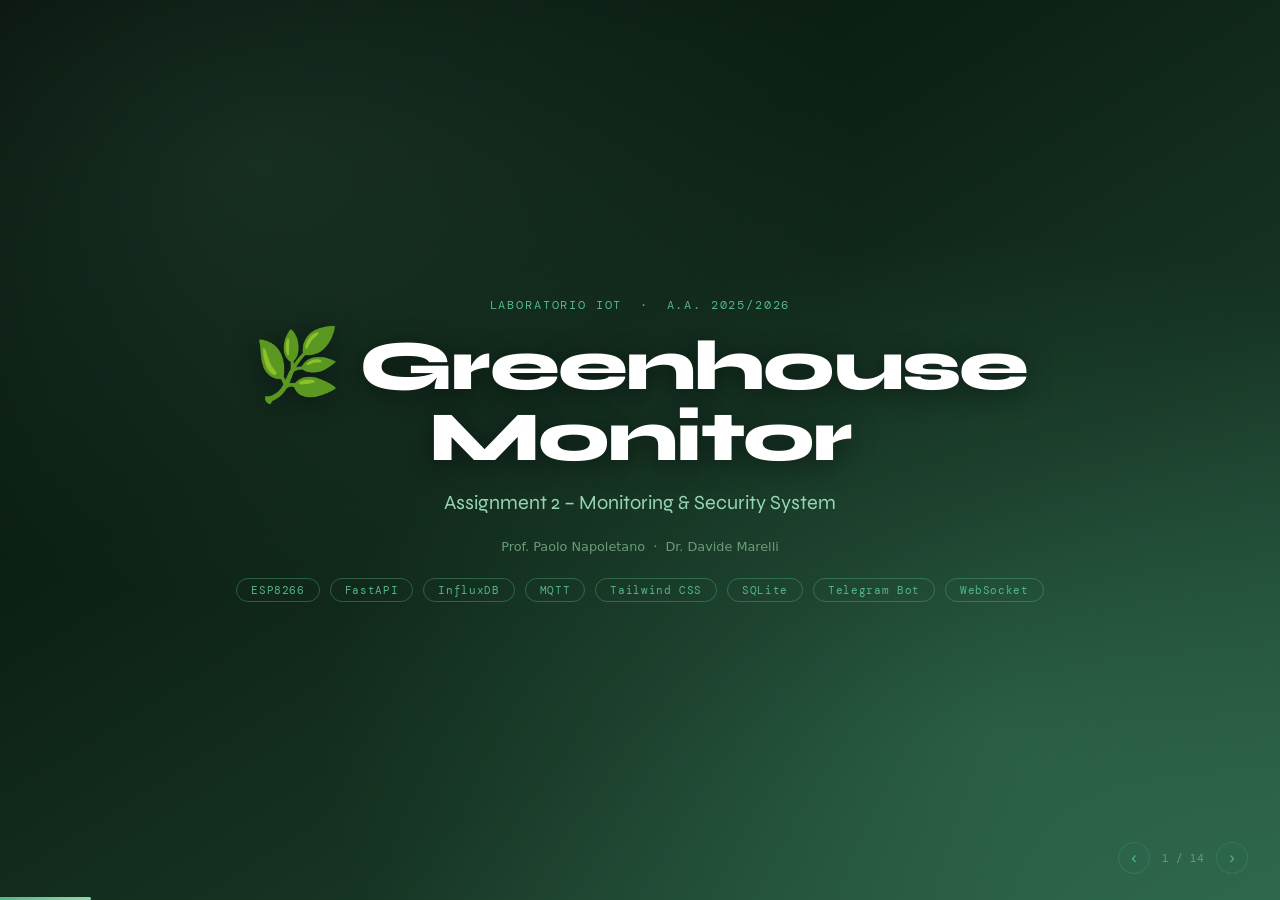
<file: slides.html>
<!doctype html>
<html lang="it">
  <head>
    <meta charset="UTF-8" />
    <title>🌿 Greenhouse Monitor – IoT Lab</title>
    <link rel="preconnect" href="https://fonts.googleapis.com" />
    <link
      href="https://fonts.googleapis.com/css2?family=Syne:wght@400;700;800&family=DM+Mono:wght@400;500&display=swap"
      rel="stylesheet"
    />
    <style>
      * {
        box-sizing: border-box;
        margin: 0;
        padding: 0;
      }

      :root {
        --bg: #0c1f15;
        --bg2: #152a1e;
        --green: #2d6a4f;
        --accent: #52b788;
        --light: #95d5b2;
        --pale: #d8f3dc;
        --text: #e4f5ea;
        --muted: #6b9b7a;
        --card: rgba(45, 106, 79, 0.15);
        --border: rgba(82, 183, 136, 0.22);
      }

      html,
      body {
        width: 100%;
        height: 100%;
        overflow: hidden;
        background: var(--bg);
      }

      /* ── SLIDES ── */
      #deck {
        position: relative;
        width: 100vw;
        height: 100vh;
      }

      .slide {
        position: absolute;
        inset: 0;
        display: flex;
        flex-direction: column;
        padding: 52px 72px 52px 72px;
        opacity: 0;
        pointer-events: none;
        transition: opacity 0.4s ease;
        font-family: system-ui, "Segoe UI", sans-serif;
        color: var(--text);
        background-color: var(--bg);
        background-image:
          linear-gradient(rgba(82, 183, 136, 0.035) 1px, transparent 1px),
          linear-gradient(
            90deg,
            rgba(82, 183, 136, 0.035) 1px,
            transparent 1px
          ),
          radial-gradient(
            ellipse at 93% 93%,
            rgba(82, 183, 136, 0.14) 0%,
            transparent 44%
          ),
          radial-gradient(
            ellipse at 7% 7%,
            rgba(45, 106, 79, 0.09) 0%,
            transparent 36%
          );
        background-size:
          44px 44px,
          44px 44px,
          100% 100%,
          100% 100%;
      }

      .slide.active {
        opacity: 1;
        pointer-events: all;
      }

      /* ── COVER ── */
      .slide-cover {
        background-image:
          radial-gradient(
            ellipse at 78% 82%,
            rgba(82, 183, 136, 0.22) 0%,
            transparent 48%
          ),
          radial-gradient(
            ellipse at 20% 18%,
            rgba(116, 198, 157, 0.13) 0%,
            transparent 42%
          ),
          linear-gradient(
            148deg,
            #060f09 0%,
            #0c2014 35%,
            #163323 65%,
            #2a5e45 100%
          );
        background-size:
          100% 100%,
          100% 100%,
          100% 100%;
        justify-content: center;
        align-items: center;
        text-align: center;
        gap: 18px;
        padding: 60px;
      }

      .cover-eye {
        font-family: "DM Mono", monospace;
        font-size: 0.72em;
        color: var(--accent);
        letter-spacing: 0.16em;
        text-transform: uppercase;
      }
      .cover-title {
        font-family: "Syne", sans-serif;
        font-size: 4.4em;
        font-weight: 800;
        color: #fff;
        line-height: 1;
        text-shadow: 0 4px 28px rgba(0, 0, 0, 0.45);
        letter-spacing: -0.025em;
      }
      .cover-sub {
        font-family: "Syne", sans-serif;
        font-size: 1.25em;
        font-weight: 400;
        color: var(--light);
      }
      .cover-meta {
        font-size: 0.8em;
        color: var(--muted);
        margin-top: 6px;
      }
      .cover-tags {
        display: flex;
        gap: 10px;
        justify-content: center;
        flex-wrap: wrap;
        margin-top: 6px;
      }
      .ctag {
        font-family: "DM Mono", monospace;
        font-size: 0.68em;
        border: 1px solid rgba(82, 183, 136, 0.38);
        color: var(--accent);
        padding: 4px 14px;
        border-radius: 20px;
        letter-spacing: 0.06em;
      }

      /* ── HEADER ── */
      .sh {
        display: flex;
        align-items: center;
        gap: 14px;
        margin-bottom: 24px;
      }
      .snum {
        font-family: "DM Mono", monospace;
        font-size: 0.68em;
        color: var(--accent);
        border: 1px solid var(--border);
        padding: 3px 10px;
        border-radius: 20px;
        white-space: nowrap;
      }
      .stitle {
        font-family: "Syne", sans-serif;
        font-size: 1.65em;
        font-weight: 700;
        color: #fff;
        border-left: 4px solid var(--accent);
        padding-left: 16px;
        line-height: 1.15;
      }

      /* ── BODY ── */
      .sb {
        flex: 1;
        display: flex;
        flex-direction: column;
        justify-content: center;
        gap: 14px;
      }

      /* ── GRID ── */
      .cols {
        display: grid;
        grid-template-columns: 1fr 1fr;
        gap: 18px;
      }
      .cols3 {
        display: grid;
        grid-template-columns: 1.15fr 0.85fr;
        gap: 18px;
      }

      /* ── CARD ── */
      .card {
        background: var(--card);
        border: 1px solid var(--border);
        border-radius: 12px;
        padding: 18px 20px;
      }
      .ctitle {
        font-family: "Syne", sans-serif;
        font-size: 0.88em;
        font-weight: 700;
        color: var(--accent);
        margin-bottom: 10px;
      }
      .card ul {
        font-size: 0.81em;
        color: var(--light);
        line-height: 1.95;
        list-style: none;
        padding: 0;
      }
      .card li::before {
        content: "▸ ";
        color: var(--accent);
      }

      /* ── TABLE ── */
      table {
        width: 100%;
        border-collapse: collapse;
        font-size: 0.8em;
      }
      thead th {
        background: rgba(45, 106, 79, 0.5);
        color: var(--pale);
        padding: 9px 14px;
        text-align: left;
        font-family: "Syne", sans-serif;
        font-weight: 700;
        font-size: 0.82em;
        letter-spacing: 0.06em;
        text-transform: uppercase;
      }
      tbody td {
        padding: 8px 14px;
        border-bottom: 1px solid rgba(82, 183, 136, 0.11);
        color: var(--light);
        vertical-align: middle;
      }
      tbody tr:hover td {
        background: rgba(82, 183, 136, 0.06);
      }

      /* ── CODE ── */
      code {
        font-family: "DM Mono", monospace;
        background: rgba(82, 183, 136, 0.13);
        color: var(--accent);
        padding: 1px 7px;
        border-radius: 4px;
        font-size: 0.88em;
      }
      pre {
        font-family: "DM Mono", monospace;
        background: rgba(0, 0, 0, 0.42);
        border: 1px solid var(--border);
        border-left: 3px solid var(--accent);
        border-radius: 8px;
        padding: 14px 18px;
        font-size: 0.71em;
        line-height: 1.65;
        color: var(--light);
        overflow: hidden;
      }
      pre .hi {
        color: var(--accent);
      }
      pre .dim {
        color: var(--muted);
      }

      /* ── MISC ── */
      .box {
        background: rgba(82, 183, 136, 0.08);
        border-left: 4px solid var(--accent);
        border-radius: 0 8px 8px 0;
        padding: 9px 16px;
        font-size: 0.82em;
        color: var(--light);
      }
      .tag {
        display: inline-block;
        font-family: "DM Mono", monospace;
        font-size: 0.68em;
        background: rgba(82, 183, 136, 0.13);
        border: 1px solid rgba(82, 183, 136, 0.28);
        color: var(--accent);
        padding: 3px 10px;
        border-radius: 20px;
        margin: 2px;
        letter-spacing: 0.04em;
      }
      .led {
        display: inline-block;
        width: 11px;
        height: 11px;
        border-radius: 50%;
        margin-right: 7px;
        vertical-align: middle;
      }
      .lg {
        background: #52b788;
        box-shadow: 0 0 7px #52b788;
      }
      .lp {
        background: #b06ee0;
        box-shadow: 0 0 7px #b06ee0;
      }
      .ly {
        background: #e8c14e;
        box-shadow: 0 0 7px #e8c14e;
      }
      .lr {
        background: #e05555;
        box-shadow: 0 0 7px #e05555;
      }
      .lw {
        background: #ffffff;
        box-shadow: 0 0 7px #ffffff;
      }
      .la {
        background: #00d9ff;
        box-shadow: 0 0 7px #00d9ff;
      }
      .lb {
        background: #0004ff;
        box-shadow: 0 0 7px #0004ff;
      }

      .check {
        list-style: none;
        padding: 0;
        font-size: 0.83em;
        line-height: 2;
        color: var(--light);
      }
      .check li::before {
        content: "✓ ";
        color: var(--accent);
        font-weight: 700;
        margin-right: 4px;
      }

      .arch {
        font-family: "DM Mono", monospace;
        font-size: 0.74em;
        color: var(--light);
        background: rgba(0, 0, 0, 0.32);
        border: 1px solid var(--border);
        border-radius: 10px;
        padding: 14px 22px;
        line-height: 1.85;
        text-align: center;
      }

      /* ── CLOSING ── */
      .slide-close {
        background-image:
          radial-gradient(
            ellipse at 72% 78%,
            rgba(82, 183, 136, 0.2) 0%,
            transparent 48%
          ),
          linear-gradient(148deg, #060f09 0%, #0c2014 45%, #163323 100%);
        background-size:
          100% 100%,
          100% 100%;
        justify-content: center;
        align-items: center;
        text-align: center;
        gap: 16px;
      }
      .ct {
        font-family: "Syne", sans-serif;
        font-size: 3.8em;
        font-weight: 800;
        color: #fff;
        letter-spacing: -0.02em;
      }
      .cs {
        font-family: "DM Mono", monospace;
        font-size: 0.78em;
        color: var(--muted);
        letter-spacing: 0.09em;
      }

      /* ── NAV ── */
      #nav {
        position: fixed;
        bottom: 26px;
        right: 32px;
        display: flex;
        align-items: center;
        gap: 12px;
        z-index: 100;
      }
      #ctr {
        font-family: "DM Mono", monospace;
        font-size: 0.7em;
        color: var(--muted);
        min-width: 42px;
        text-align: center;
      }
      .nb {
        background: rgba(45, 106, 79, 0.28);
        border: 1px solid var(--border);
        color: var(--accent);
        width: 32px;
        height: 32px;
        border-radius: 50%;
        cursor: pointer;
        font-size: 1.05em;
        display: flex;
        align-items: center;
        justify-content: center;
        transition: all 0.2s;
        line-height: 1;
      }
      .nb:hover {
        background: rgba(82, 183, 136, 0.25);
        border-color: var(--accent);
        color: #fff;
      }

      /* ── PROGRESS ── */
      #bar {
        position: fixed;
        bottom: 0;
        left: 0;
        height: 3px;
        background: linear-gradient(90deg, var(--accent), var(--light));
        transition: width 0.4s ease;
        z-index: 100;
        border-radius: 0 2px 2px 0;
      }
    </style>
  </head>
  <body>
    <div id="deck">
      <!-- ══ 1 · COVER ══ -->
      <section class="slide slide-cover">
        <div class="cover-eye">
          Laboratorio IoT &nbsp;·&nbsp; a.a. 2025/2026
        </div>
        <div class="cover-title">🌿 Greenhouse<br />Monitor</div>
        <div class="cover-sub">
          Assignment 2 – Monitoring &amp; Security System
        </div>
        <div class="cover-meta">
          Prof. Paolo Napoletano &nbsp;·&nbsp; Dr. Davide Marelli
        </div>
        <div class="cover-tags">
          <span class="ctag">ESP8266</span>
          <span class="ctag">FastAPI</span>
          <span class="ctag">InfluxDB</span>
          <span class="ctag">MQTT</span>
          <span class="ctag">Tailwind CSS</span>
          <span class="ctag">SQLite</span>
          <span class="ctag">Telegram Bot</span>
          <span class="ctag">WebSocket</span>
        </div>
      </section>

      <!-- ══ 2 · ARCHITETTURA ══ -->
      <section class="slide">
        <div class="sh">
          <span class="snum">01</span>
          <h1 class="stitle">Architettura del Sistema</h1>
        </div>
        <div class="sb">
          <div
            style="display: flex; justify-content: center; gap: 20px; margin-bottom: 20px"
          >
            <img
              src="./slidesImg/ProjectSketch_bb.png"
              alt="Schema Fritzing ESP8266"
              style="
                width: 38%;
                height: auto;
                border-radius: 8px;
                border: 1px solid #ddd;
                box-shadow: 0 4px 6px rgba(0, 0, 0, 0.1);
              "
            />
            <img
              src="./slidesImg/securityespsketch.png"
              alt="Schema SecurityESP"
              style="
                width: 38%;
                height: auto;
                border-radius: 8px;
                border: 1px solid #ddd;
                box-shadow: 0 4px 6px rgba(0, 0, 0, 0.1);
              "
            />
          </div>

          <div class="cols">
            <div class="card">
              <div class="ctitle">🔌 Edge Layer</div>
              <ul>
                <li><strong>GreenhouseESP</strong> – sensori ambientali</li>
                <li>
                  <strong>SecurityESP</strong> – sicurezza (porta + fiamma)
                </li>
                <li>Sensori: DHT11, fotoresistenza, fiamma, NTC, porta</li>
                <li>Attuatori: LED RGB, LCD 16×2, buzzer</li>
              </ul>
            </div>
            <div class="card">
              <div class="ctitle">☁️ Backend &amp; Storage</div>
              <ul>
                <li>FastAPI + SQLite (config piante/nodi)</li>
                <li>InfluxDB (time-series sensori + allarmi)</li>
                <li>Broker MQTT pubblico (EMQX)</li>
                <li>WebSocket (allarmi real-time al browser)</li>
                <li>Telegram Bot (controllo remoto)</li>
              </ul>
            </div>
          </div>
          <div class="arch">
            <span class="hi">GreenhouseESP</span> &nbsp;
            <span class="dim">──MQTT──▶</span> &nbsp;
            <span class="hi">broker.emqx.io</span> &nbsp;
            <span class="dim">◀──</span> &nbsp;
            <span class="hi">FastAPI</span>
            <br />
            <span class="hi">SecurityESP</span> &nbsp;
            <span class="dim">──MQTT──▶</span> &nbsp;
            <span class="hi">broker.emqx.io</span> &nbsp;
            <span class="dim">──▶ WebSocket ──▶</span> &nbsp;
            <span class="hi">Browser</span>
            <br />
            <span class="dim"
              >│
              &nbsp;&nbsp;&nbsp;&nbsp;&nbsp;&nbsp;&nbsp;&nbsp;&nbsp;&nbsp;&nbsp;&nbsp;&nbsp;&nbsp;&nbsp;&nbsp;&nbsp;&nbsp;&nbsp;&nbsp;&nbsp;&nbsp;&nbsp;&nbsp;&nbsp;&nbsp;&nbsp;&nbsp;&nbsp;&nbsp;&nbsp;&nbsp;&nbsp;&nbsp;&nbsp;&nbsp;&nbsp;&nbsp;&nbsp;&nbsp;&nbsp;&nbsp;&nbsp;&nbsp;&nbsp;&nbsp;&nbsp;&nbsp;&nbsp;&nbsp;&nbsp;&nbsp;&nbsp;&nbsp;&nbsp;&nbsp;&nbsp;&nbsp;&nbsp;&nbsp;&nbsp;│</span
            >
            <br />
            <span class="dim"
              >Sensori · LED · LCD
              &nbsp;&nbsp;&nbsp;&nbsp;&nbsp;&nbsp;&nbsp;&nbsp;&nbsp;&nbsp;&nbsp;&nbsp;&nbsp;&nbsp;&nbsp;&nbsp;&nbsp;&nbsp;&nbsp;&nbsp;&nbsp;&nbsp;&nbsp;&nbsp;&nbsp;&nbsp;&nbsp;
              InfluxDB · Dashboard · Telegram</span
            >
          </div>
        </div>
      </section>

      <!-- ══ 3 · HARDWARE ══ -->
      <section class="slide" style="overflow-y: auto; padding-right: 8px">
        <div class="sh">
          <span class="snum">02</span>
          <h1 class="stitle">Hardware – ESP8266</h1>
        </div>
        <div class="sb">
          <div class="cols">
            <div>
              <div
                style="
                  font-family: &quot;Syne&quot;, sans-serif;
                  font-size: 0.82em;
                  font-weight: 700;
                  color: var(--accent);
                  margin-bottom: 10px;
                "
              >
                🌿 GreenhouseESP
              </div>
              <table>
                <thead>
                  <tr>
                    <th>Componente</th>
                    <th>Pin</th>
                    <th>Funzione</th>
                  </tr>
                </thead>
                <tbody>
                  <tr>
                    <td><strong>DHT11</strong></td>
                    <td><code>D7</code></td>
                    <td>Temperatura &amp; Umidità</td>
                  </tr>
                  <tr>
                    <td><strong>KY-018</strong></td>
                    <td><code>A0</code></td>
                    <td>Luminosità (ADC 0–1023)</td>
                  </tr>
                  <tr>
                    <td><strong>LED RGB</strong></td>
                    <td><code>D0·D3·D4</code></td>
                    <td>Allarme visivo</td>
                  </tr>
                  <tr>
                    <td><strong>LCD 16×2 I²C</strong></td>
                    <td><code>D1·D2</code></td>
                    <td>Display stato sistema</td>
                  </tr>
                  <tr>
                    <td><strong>Bottone</strong></td>
                    <td><code>D5</code></td>
                    <td>Abilita/Disabilita allarme</td>
                  </tr>
                </tbody>
              </table>
            </div>
            <div>
              <div
                style="
                  font-family: &quot;Syne&quot;, sans-serif;
                  font-size: 0.82em;
                  font-weight: 700;
                  color: var(--accent);
                  margin-bottom: 10px;
                "
              >
                🔒 SecurityESP
              </div>
              <table>
                <thead>
                  <tr>
                    <th>Componente</th>
                    <th>Pin</th>
                    <th>Funzione</th>
                  </tr>
                </thead>
                <tbody>
                  <tr>
                    <td><strong>Sensor porta</strong></td>
                    <td><code>D1</code></td>
                    <td>Rilevamento apertura</td>
                  </tr>
                  <tr>
                    <td><strong>Sensore fiamma</strong></td>
                    <td><code>D2</code></td>
                    <td>Rilevamento fiamma</td>
                  </tr>
                  <tr>
                    <td><strong>NTC Thermistor</strong></td>
                    <td><code>A0</code></td>
                    <td>Temperatura (verifica fuoco)</td>
                  </tr>
                  <tr>
                    <td><strong>Buzzer</strong></td>
                    <td><code>D3</code></td>
                    <td>Allarme acustico</td>
                  </tr>
                </tbody>
              </table>
            </div>
          </div>
          <div style="margin-top: 16px">
            <div
              style="
                font-family: &quot;Syne&quot;, sans-serif;
                font-size: 0.72em;
                font-weight: 700;
                text-transform: uppercase;
                letter-spacing: 0.1em;
                color: var(--muted);
                margin-bottom: 8px;
              "
            >
              Librerie Arduino
            </div>
            <span class="tag">ESP8266WiFi</span>
            <span class="tag">MQTT</span>
            <span class="tag">ArduinoJson</span>
            <span class="tag">DHT</span>
            <span class="tag">LiquidCrystal_I2C</span>
            <span class="tag">InfluxDbClient</span>
            <span class="tag">WiFiManager</span>
            <span class="tag">Ticker</span>
          </div>
        </div>
      </section>

      <!-- ══ 4 · FIRMWARE GREENHOUSE ══ -->
      <section class="slide" style="overflow-y: auto; padding-right: 8px">
        <div class="sh">
          <span class="snum">03</span>
          <h1 class="stitle">Firmware – GreenhouseESP</h1>
        </div>
        <div class="sb">
          <div class="cols">
            <div>
              <pre>GreenhouseESP.ino
<span class="hi">├─</span> SensorManager
<span class="dim">│    → DHT11 + Photoresistor → struct PlantData</span>
<span class="hi">├─</span> MqttHandler
<span class="dim">│    → subscribe, JSON parse → Thresholds, Topics, McuSettings</span>
<span class="hi">├─</span> AlarmHandler
<span class="dim">│    → std::set&lt;AlarmType&gt; + LED RGB ciclico</span>
<span class="hi">├─</span> HandleExceptions
<span class="dim">│    → validazione centralizzata eccezioni</span>
<span class="hi">├─</span> LCDHandler
<span class="dim">│    → std::deque LCDMsg + LiquidCrystal_I2C</span>
<span class="hi">├─</span> InfluxHandler
<span class="dim">│    → sendDataToInflux + updateInterval</span>
<span class="hi">├─</span> TelegramNotifier
<span class="dim">│    → sendNotification + sendWeatherAlert</span>
<span class="hi">├─</span> WeatherService
<span class="dim">│    → Open-Meteo API → Telegram</span>
<span class="hi">└─</span> WiFiHandler (static)
<span class="dim">     → autoConnect + RSSI + MAC/ID</span></pre>
            </div>
            <div>
              <table>
                <thead>
                  <tr>
                    <th>Colore LED</th>
                    <th>Stato Sistema</th>
                  </tr>
                </thead>
                <tbody>
                  <tr>
                    <td><span class="led lg"></span>Verde</td>
                    <td>Tutto OK</td>
                  </tr>
                  <tr>
                    <td><span class="led lw"></span>Bianco</td>
                    <td>In attesa settings dalla WebApp</td>
                  </tr>
                  <tr>
                    <td><span class="led lp"></span>Viola</td>
                    <td>Alcuni valori fuori soglia</td>
                  </tr>
                  <tr>
                    <td><span class="led ly"></span>Giallo</td>
                    <td>Tutti i valori fuori soglia</td>
                  </tr>
                  <tr>
                    <td><span class="led lr"></span>Rosso</td>
                    <td>Errore lettura sensore</td>
                  </tr>
                  <tr>
                    <td><span class="led la"></span>Azzurro</td>
                    <td>Errore pianta selezionata</td>
                  </tr>
                  <tr>
                    <td><span class="led lb"></span>Blu</td>
                    <td>Errore WiFi / InfluxDB</td>
                  </tr>
                </tbody>
              </table>
            </div>
          </div>

          <div class="cols">
            <div class="card">
              <div class="ctitle">Gestione dati e connessioni</div>
              <ul>
                <li>
                  <code>InfluxHandler</code> –
                  <code>sendDataToInflux()</code> con RSSI e soglie;
                  <code>isReadyToWrite()</code> con intervallo configurable via
                  <code>updateInterval()</code>; ticker per write periodiche
                </li>
                <li>
                  <code>WiFiHandler</code> (static) – <code>begin()</code> con
                  WiFiManager per auto-connect; <code>getRSSI()</code>,
                  <code>getMacAddress()</code> per ID univoco;
                  <code>resetCredentials()</code> per reset WiFi
                </li>
              </ul>
            </div>
            <div class="card">
              <div class="ctitle">Sensori &amp; Comunicazione</div>
              <ul>
                <li>
                  <code>SensorManager</code> –
                  <code>getAllData()</code> restituisce
                  <code>struct PlantData</code> (temperatura, umidità, luce,
                  validità); legge DHT11 + fotoresistenza KY-018
                </li>
                <li>
                  <code>MqttHandler</code> – <code>begin()</code>,
                  <code>handle()</code>, <code>reconnect()</code>; espone
                  <code>getThresholds()</code>, <code>getSettings()</code>,
                  <code>isRunning()</code>, <code>isStandBy()</code>; gestisce
                  azioni differite con <code>handleDeferredActions()</code>
                </li>
              </ul>
            </div>
          </div>

          <div class="cols">
            <div class="card">
              <div class="ctitle">Gestione Notifiche e eccezioni</div>
              <ul>
                <li>
                  <code>AlarmHandler</code> –
                  <code>std::set&lt;AlarmType&gt;</code> gestisce allarmi
                  multipli senza duplicati; <code>nextAlarm()</code> cicla tra i
                  colori LED attivi; supporta ack per-allarme
                </li>
                <li>
                  <code>HandleExceptions</code> – validazione centralizzata:
                  <code>handleMqttExceptions()</code> verifica nome pianta,
                  <code>handleThresholds()</code> confronta letture con soglie,
                  <code>handleInfluxException()</code> controlla connessione,
                  <code>handleDataException()</code> valida dati sensore,
                  <code>handleConnectionException()</code> verifica RSSI WiFi;
                  <code>handleSuccess()</code> resetta tutti gli allarmi
                </li>
              </ul>
            </div>
            <div class="card">
              <div class="ctitle">Servizi Aggiuntivi</div>
              <ul>
                <li>
                  <code>WeatherService</code> – geolocalizza città via
                  Open-Meteo geocoding API, recupera previsioni meteo, invia
                  codice previsione su Telegram; ottimizzato per RAM ESP8266
                </li>
                <li>
                  <code>TelegramNotifier</code> –
                  <code>sendNotification()</code> per allarmi generic,
                  <code>sendWeatherAlert()</code> per previsioni meteo con
                  codice e città
                </li>
                <li>
                  <code>LCDHandler</code> – coda <code>std::deque</code> con
                  messaggi tipo DATA, ERROR, INFO;
                  <code>popAndDisplay()</code> mostra il prossimo messaggio;
                  <code>addMessagePlantData()</code> formatta letture sensore
                </li>
              </ul>
            </div>
          </div>
        </div>
      </section>

      <!-- ══ 5 · SECURITY ESP ══ -->
      <section class="slide">
        <div class="sh">
          <span class="snum">04</span>
          <h1 class="stitle">SecurityESP – Sicurezza Fisica</h1>
        </div>
        <div class="sb">
          <div class="cols">
            <div>
              <div class="card" style="margin-bottom: 12px">
                <div class="ctitle">🚪 Rilevamento Porta</div>
                <ul>
                  <li>Sensore digitale su <code>D1</code></li>
                  <li>Pubblica evento apertura/chiusura via MQTT</li>
                  <li>
                    Registra evento su InfluxDB (misurazione
                    <code>DoorAlarm</code>)
                  </li>
                  <li>Conta aperture giornaliere</li>
                </ul>
              </div>
              <div class="card">
                <div class="ctitle">🔥 Rilevamento Fiamma</div>
                <ul>
                  <li>
                    Doppio check: sensore fiamma (<code>D2</code>) + NTC
                    (<code>A0</code>)
                  </li>
                  <li>
                    Allarme solo se fiamma rilevata <strong>ET</strong> T &gt;
                    30°C
                  </li>
                  <li>Buzzer su <code>D3</code> come allarme acustico</li>
                  <li>Notifica Telegram immediata</li>
                  <li>Misurazione InfluxDB: <code>FlameAlarm</code></li>
                </ul>
              </div>
            </div>
            <div>
              <pre>SecurityESP.ino
<span class="hi">├─</span> WiFiHandler
<span class="dim">│    → autoConnect + NTP clock sync</span>
<span class="hi">├─</span> MqttHandler
<span class="dim">│    → publish door/flame events</span>
<span class="hi">├─</span> InfluxHandler
<span class="dim">│    → DoorAlarm + FlameAlarm measurements</span>
<span class="hi">└─</span> TelegramNotifier
<span class="dim">     → alert fiamma su Telegram</span></pre>
              <div class="box" style="margin-top: 14px">
                Il SecurityESP pubblica sul topic
                <code>lab_iot/mafogani/connection</code> con tipo
                <code>SECURITY_SENSOR</code>. Il server risponde con la lista
                topic appropriata.
              </div>
              <div class="box" style="margin-top: 10px">
                Il <code>loop()</code> mantiene attiva la connessione MQTT e
                ogni <strong>500 ms</strong> legge i sensori con
                <code>checkCollisioneState()</code> e
                <code>checkIncendioState()</code>. Gli eventi vengono inviati
                solo al <strong>cambio di stato</strong>: porta aperta/chiusa
                oppure fiamma attiva + temperatura &gt; 30°C. A ogni cambio →
                payload MQTT, scrittura InfluxDB e (per la fiamma) attivazione
                buzzer + notifica Telegram.
              </div>
            </div>
          </div>
        </div>
      </section>

      <!-- ══ 5a · LIGHT SLEEP – MECCANISMO ══ -->
      <section class="slide" style="overflow-y: auto; padding-right: 8px">
        <div class="sh">
          <span class="snum">05</span>
          <h1 class="stitle">Light Sleep Mode – Meccanismo</h1>
        </div>
        <div class="sb">
          <div class="cols">
            <div>
              <div class="card" style="margin-bottom: 12px">
                <div class="ctitle">🔋 Perché Light Sleep?</div>
                <ul>
                  <li>
                    L'ESP8266 invia dati ogni
                    <strong>N secondi</strong> (configurabile via WebApp)
                  </li>
                  <li>
                    Tra un invio e l'altro la CPU non ha nulla da fare → spreca
                    energia
                  </li>
                  <li>
                    Light Sleep sospende la CPU e la radio WiFi: da
                    <strong>144 mA</strong> a <strong>8 mA</strong>
                  </li>
                  <li>
                    Risveglio rapido (~ms) senza bisogno di reinizializzare
                    Wi-Fi da zero
                  </li>
                </ul>
              </div>
              <div class="card">
                <div class="ctitle">
                  ⚙️ Meccanismo – <code>LIGHT_SLEEP_T</code>
                </div>
                <ul>
                  <li>
                    API: <code>wifi_fpm_set_sleep_type(LIGHT_SLEEP_T)</code> +
                    <code>wifi_fpm_do_sleep()</code>
                  </li>
                  <li>
                    Timer hardware: sleep in chunk da
                    <code>maxTimerValue</code> (264s) per gestire intervalli
                    lunghi
                  </li>
                  <li>Callback <code>wakeupCallback</code> al risveglio</li>
                  <li>
                    Prima di dormire: invio stato <code>SLEEPING</code> su MQTT
                    + disconnessione
                  </li>
                </ul>
              </div>
            </div>
            <div>
              <div class="card" style="margin-bottom: 12px">
                <div class="ctitle">🔄 Ciclo Completo</div>
                <pre>1. <span class="hi">Risveglio</span>
   → WiFi reconnect + MQTT reconnect
   → finestra 15s per gestire messaggi MQTT

2. <span class="hi">Lettura sensori</span>
   → DHT11 + fotoresistenza
   → controllo soglie + allarmi

3. <span class="hi">Invio InfluxDB</span>
   → solo 1 volta per ciclo

4. <span class="hi">Svuota coda LCD</span>
   → mostra tutti i messaggi pendenti

5. <span class="hi">Display "Sleep Mode"</span>
   → ID ESP fisso sullo schermo

6. <span class="hi">Entra in Light Sleep</span>
   → CPU + radio WiFi spente
   → RAM e stato preservati</pre>
              </div>
            </div>
          </div>
        </div>
      </section>

      <!-- ══ 5b · LIGHT SLEEP – CONSUMI ══ -->
      <section class="slide">
        <div class="sh">
          <span class="snum">05b</span>
          <h1 class="stitle">Light Sleep Mode – Consumi &amp; Confronto</h1>
        </div>
        <div class="sb">
          <div class="cols">
            <div class="card">
              <div class="ctitle">⚡ Consumo Energetico</div>
              <ul>
                <li>
                  <span class="led lg"></span>
                  <strong>Attivo</strong> (WiFi + sensori + MQTT): ~<strong
                    >144 mA</strong
                  >
                </li>
                <li>
                  <span class="led lb"></span>
                  <strong>Light Sleep</strong> (CPU + radio OFF): ~<strong
                    >8 mA</strong
                  >
                </li>
                <li>
                  Riduzione del <strong>94%</strong> del consumo istantaneo
                </li>
                <li>
                  Il risparmio cresce con il timer: più è lungo il sleep, meno
                  tempo si spende a 144 mA
                </li>
              </ul>
            </div>
            <div class="card">
              <div class="ctitle">💡 Light Sleep vs Deep Sleep</div>
              <ul>
                <li>
                  Deep Sleep: spegne tutto, al risveglio riparte da
                  <code>setup()</code>
                </li>
                <li>
                  Light Sleep: mantiene RAM, risveglio in ~ms, nessun reinizio
                </li>
              </ul>
            </div>
          </div>
          <div class="cols">
            <div class="card">
              <div class="ctitle">🖥️ Comportamento LCD durante Sleep</div>
              <ul>
                <li>
                  Dopo l'invio a InfluxDB, se non ci sono errori, il sistema
                  svuota la coda LCD mostrando tutti i messaggi in attesa
                </li>
                <li>
                  Il tempo di sleep tiene conto del tempo di svuotamento della
                  coda del LCD
                </li>
                <li>
                  Durante lo sleep: messaggio statico
                  <code>"Sleep Mode {ID}"</code> sulla seconda riga
                </li>
                <li>
                  Risveglio: LCD torna attivo con messaggio
                  <code>"Waking up"</code>
                </li>
              </ul>
            </div>
            <div class="card">
              <div class="ctitle">🔋 Esempio: Batteria + Timer 4 min</div>
              <ul>
                <li>Batteria <strong>1000 mAh</strong> (es. LiPo 3.7V)</li>
                <li>Ciclo: ~10s attivo (144 mA) + 240s sleep (8 mA)</li>
                <li>Consumo medio ciclico: ~<strong>13.6 mA</strong></li>
                <li>Autonomia stimata: <strong>~73 ore</strong> (~3 giorni)</li>
                <li>Senza sleep (sempre attivo): ~<strong>7 ore</strong></li>
                <li><strong>Fattore 10×</strong> di autonomia in più</li>
              </ul>
            </div>
          </div>
        </div>
      </section>

      <!-- ══ 7 · MQTT ══ -->
      <section class="slide" style="overflow-y: auto; padding-right: 8px">
        <div class="sh">
          <span class="snum">06</span>
          <h1 class="stitle">Comunicazione MQTT</h1>
        </div>
        <div class="sb">
          <div class="cols">
            <div>
              <div class="box" style="margin-bottom: 10px">
                <strong>Node Discovery</strong> – l'ESP si presenta con tipo
                (<code>PLANT_SENSOR</code> / <code>SECURITY_SENSOR</code>), il
                server risponde con i topic dinamici appropriati.
              </div>
              <div class="box" style="margin-bottom: 10px">
                Topic connessione (LWT + retain):
              </div>
              <pre style="margin-bottom: 10px">
<span class="hi">lab_iot/mafogani/connection/{ESP_ID}</span>
<span class="dim">  → {id, status: CONNECTING|ONLINE|OFFLINE, type}</span></pre>
              <div class="box" style="margin-bottom: 10px">
                Topic statico (subscribe all'avvio):
              </div>
              <pre style="margin-bottom: 10px">
<span class="hi">lab_iot/mafogani/topics</span>
<span class="dim">  → imposta dinamicamente i topic da sottoscrivere</span></pre>
              <div class="box" style="margin-bottom: 10px">
                Topic dinamici (subscribe dopo ricezione topics):
              </div>
              <pre>
<span class="hi">lab_iot/mafogani/threshold</span>
<span class="dim">  → soglie pianta (JSON)</span>
<span class="hi">lab_iot/mafogani/start-stop</span>
<span class="dim">  → comandi START / STOP</span>
<span class="hi">lab_iot/mafogani/set-mcu</span>
<span class="dim">  → settings ESP (nome, backup, timer, location)</span>
<span class="hi">lab_iot/mafogani/backup</span>
<span class="dim">  → standby / wake-up per failover</span>
<span class="hi">lab_iot/mafogani/security</span>
<span class="dim">  → eventi sicurezza (door/flame) → WebSocket</span></pre>
            </div>
            <div>
              <div class="box" style="margin-bottom: 10px">
                Payload threshold (esempio):
              </div>
              <pre style="margin-bottom: 10px">{
  <span class="hi">"id"</span>: "ESP_ID",
  <span class="hi">"name"</span>: "monstera_albo",
  <span class="hi">"thresholds"</span>: {
    "temp":  { "min": 18, "max": 27 },
    "hum":   { "min": 60, "max": 75 },
    "light": { "min": 300,"max": 500}
  }
}</pre>
              <div class="box" style="margin-bottom: 10px">
                Payload MCU settings (esempio):
              </div>
              <pre style="margin-bottom: 10px">{
  <span class="hi">"id"</span>: "ESP_ID",
  <span class="hi">"name"</span>: "Nodo Serra",
  <span class="hi">"backup"</span>: false,
  <span class="hi">"timer"</span>: 10,
  <span class="hi">"location"</span>: "Serra Est"
}</pre>
              <div class="card" style="margin-top: 10px">
                <div class="ctitle">Backup Failover</div>
                <ul>
                  <li>Nodi accoppiati (main + backup stesso nome)</li>
                  <li>Main OFFLINE → backup si risveglia da standby</li>
                  <li>Main torna ONLINE → backup torna in standby</li>
                </ul>
              </div>
              <div class="box" style="margin-top: 10px">
                <code>QOS</code> = 1 &nbsp;·&nbsp; LWT su connection topic
                &nbsp;·&nbsp; retain su stati
              </div>
            </div>
          </div>
        </div>
      </section>

      <!-- ══ 8 · BACKEND ══ -->
      <section class="slide" style="overflow-y: auto; padding-right: 8px">
        <div class="sh">
          <span class="snum">07</span>
          <h1 class="stitle">Backend – FastAPI + InfluxDB + SQLite</h1>
        </div>
        <div class="sb">
          <div class="cols">
            <div>
              <table>
                <thead>
                  <tr>
                    <th>Endpoints Piante</th>
                    <th>Funzione</th>
                  </tr>
                </thead>
                <tbody>
                  <tr>
                    <td><code>GET /count</code></td>
                    <td>Numero piante nel DB</td>
                  </tr>
                  <tr>
                    <td><code>GET /soglie/{name}</code></td>
                    <td>Soglie pianta per nome</td>
                  </tr>
                  <tr>
                    <td><code>GET /soglie/position/{pos}</code></td>
                    <td>Soglie pianta per posizione</td>
                  </tr>
                  <tr>
                    <td><code>GET /data/{name}/{range}</code></td>
                    <td>Serie storica InfluxDB</td>
                  </tr>
                  <tr>
                    <td><code>GET /latestdata/{name}</code></td>
                    <td>Ultimo campione</td>
                  </tr>
                  <tr>
                    <td><code>POST /save</code></td>
                    <td>Crea/aggiorna pianta (+ immagine)</td>
                  </tr>
                </tbody>
              </table>
              <table style="margin-top: 12px">
                <thead>
                  <tr>
                    <th>Endpoints Nodes</th>
                    <th>Funzione</th>
                  </tr>
                </thead>
                <tbody>
                  <tr>
                    <td><code>GET /currentnode</code></td>
                    <td>ESP selezionato</td>
                  </tr>
                  <tr>
                    <td><code>GET /nextnode</code></td>
                    <td>Prossimo ESP</td>
                  </tr>
                  <tr>
                    <td><code>POST /startstop</code></td>
                    <td>START / STOP via MQTT</td>
                  </tr>
                  <tr>
                    <td><code>POST /set-mcu</code></td>
                    <td>Configurazione ESP</td>
                  </tr>
                  <tr>
                    <td><code>GET /syncplant/{name}</code></td>
                    <td>Sync soglie via MQTT</td>
                  </tr>
                  <tr>
                    <td><code>GET /nodeinfo/{id}</code></td>
                    <td>Settings salvati nel DB</td>
                  </tr>
                </tbody>
              </table>
            </div>
            <div>
              <table>
                <thead>
                  <tr>
                    <th>Endpoints Sicurezza</th>
                    <th>Funzione</th>
                  </tr>
                </thead>
                <tbody>
                  <tr>
                    <td><code>GET /events/{id}/{limit}</code></td>
                    <td>Log combinato door+flame</td>
                  </tr>
                  <tr>
                    <td><code>GET /stats/door-opens/{id}</code></td>
                    <td>Aperture porta oggi</td>
                  </tr>
                  <tr>
                    <td><code>GET /status/door/{id}</code></td>
                    <td>Stato porta attuale</td>
                  </tr>
                  <tr>
                    <td><code>GET /status/flame/{id}</code></td>
                    <td>Stato fiamma + temperatura</td>
                  </tr>
                </tbody>
              </table>
              <div class="card" style="margin-top: 12px">
                <div class="ctitle">WebSocket – Allarmi Real-Time</div>
                <ul>
                  <li>
                    <code>/ws/sicurezza</code> – push notifiche allarme al
                    browser
                  </li>
                  <li>
                    MqttHandler riceve payload security → WebSocket → frontend
                  </li>
                </ul>
              </div>
              <div class="card" style="margin-top: 12px">
                <div class="ctitle">Database SQLite</div>
                <ul>
                  <li>
                    <strong>plants</strong> – id, nome, immagine, soglie
                    temp/hum/light
                  </li>
                  <li>
                    <strong>node_settings</strong> – id, nome, backup, timer,
                    running, plant_id, location
                  </li>
                </ul>
              </div>
            </div>
          </div>
        </div>
      </section>

      <!-- ══ 9 · PIANTE ══ -->
      <section class="slide">
        <div class="sh">
          <span class="snum">08</span>
          <h1 class="stitle">Piante &amp; Soglie Configurate</h1>
        </div>
        <div class="sb">
          <table>
            <thead>
              <tr>
                <th>Pianta</th>
                <th>Temperatura (°C)</th>
                <th>Umidità (%)</th>
                <th>Luce (LDR)</th>
              </tr>
            </thead>
            <tbody>
              <tr>
                <td><strong>Monstera Deliciosa</strong></td>
                <td>18 – 27</td>
                <td>60 – 75</td>
                <td>300 – 500</td>
              </tr>
              <tr>
                <td><strong>Nepenthes Rajah</strong></td>
                <td>13 – 25</td>
                <td>80 – 95</td>
                <td>200 – 400</td>
              </tr>
              <tr>
                <td><strong>Dendrophylax lindenii</strong></td>
                <td>22 – 32</td>
                <td>70 – 90</td>
                <td>600 – 850</td>
              </tr>
            </tbody>
          </table>
          <div class="box" style="margin-top: 16px; font-size: 0.84em">
            Selezione pianta → <strong>Sync MQTT</strong> → payload JSON sul
            broker → ESP aggiorna soglie <strong>in tempo reale</strong> senza
            riavvio
          </div>
          <div class="box" style="margin-top: 10px; font-size: 0.84em">
            Aggiunta nuove piante tramite form sulla dashboard (con upload
            immagine opzionale)
          </div>
        </div>
      </section>

      <!-- ══ 10 · DASHBOARD ══ -->
      <section class="slide" style="overflow-y: auto; padding-right: 8px">
        <div class="sh">
          <span class="snum">09</span>
          <h1 class="stitle">Dashboard</h1>
        </div>
        <div class="sb">
          <div
            style="display: flex; justify-content: center; gap: 20px; margin-bottom: 20px"
          >
            <img
              src="./slidesImg/plantdash.png"
              alt="Dashboard Piante"
              style="
                width: 38%;
                height: auto;
                border-radius: 8px;
                border: 1px solid #ddd;
                box-shadow: 0 4px 6px rgba(0, 0, 0, 0.1);
              "
            />
            <img
              src="./slidesImg/securitydash.png"
              alt="Dashboard Sicurezza"
              style="
                width: 38%;
                height: auto;
                border-radius: 8px;
                border: 1px solid #ddd;
                box-shadow: 0 4px 6px rgba(0, 0, 0, 0.1);
              "
            />
          </div>

          <div class="box" style="margin-bottom: 14px">
            HTML + Tailwind CSS + JS vanilla &nbsp;·&nbsp; servita da FastAPI
            &nbsp;·&nbsp; due viste: <strong>Piante</strong> e
            <strong>Sicurezza</strong>
          </div>
          <div class="cols">
            <div class="card">
              <div class="ctitle">🌿 Dashboard Piante</div>
              <ul>
                <li>Navigazione tra piante e ESP configurati</li>
                <li>Form settings nodo (nome, backup, timer, location)</li>
                <li>Form aggiunta nuove piante</li>
                <li>Stato ESP ONLINE/OFFLINE (aggiornamento 5s)</li>
                <li>Ultimo valore temp/umidità/kLux (aggiornamento 60s)</li>
                <li>
                  Grafici storici: Temperatura · Umidità · Luce (24h/7d/30d)
                </li>
                <li>Controllo remoto: Sync MQTT · Set MCU · START/STOP</li>
              </ul>
            </div>
            <div class="card">
              <div class="ctitle">🔒 Dashboard Sicurezza</div>
              <ul>
                <li>Stato rilevamento fiamma con effetto glow</li>
                <li>Temperatura analogica NTC in tempo reale</li>
                <li>Contatore aperture porta con conteggio giornaliero</li>
                <li>Profilo hardware del dispositivo</li>
                <li>Log eventi live (door + flame) via WebSocket</li>
                <li>Notifiche push real-time nel browser</li>
              </ul>
            </div>
          </div>
        </div>
      </section>

      <!-- ══ 09 · TELEGRAM BOT & API ══ -->
      <section class="slide" style="overflow-y: auto; padding-right: 8px">
        <div class="sh">
          <span class="snum">10</span>
          <h1 class="stitle">Telegram Bot &amp; API Integrate</h1>
        </div>
        <div class="sb">
          <div class="cols">
            <div>
              <div class="card" style="margin-bottom: 12px">
                <div class="ctitle">🤖 Bot WebApp – Comandi</div>
                <ul>
                  <li><code>/start</code> – Lista nodi → avvia ESP</li>
                  <li><code>/stop</code> – Lista nodi → ferma ESP</li>
                  <li>
                    <code>/syncplant</code> – Nodo → pianta → sync soglie MQTT
                  </li>
                  <li>
                    <code>/plantdata</code> – Pianta → sensore → intervallo →
                    grafico matplotlib PNG
                  </li>
                  <li>
                    <code>/plantlast</code> – Pianta → report ultimo lettura
                  </li>
                </ul>
              </div>
              <div class="box">
                Bot WebApp: <code>python-telegram-bot</code> con inline
                keyboard, avviato nel lifespan di FastAPI, accede a SQLite +
                InfluxDB. Bot Firmware:
                <code>TelegramNotifier</code> sull'ESP8266 con
                <code>sendMessage</code> Markdown. Condividono lo stesso token.
              </div>
            </div>
            <div>
              <div class="card" style="margin-bottom: 12px">
                <div class="ctitle">🌤️ Open-Meteo API (gratuita, no key)</div>
                <ul>
                  <li>
                    <strong>Geocoding</strong> –
                    <code>/v1/search?name={city}&amp;count=1</code> → lat/lon
                    città
                  </li>
                  <li>
                    <strong>Forecast</strong> –
                    <code
                      >/v1/forecast?lat={lat}&amp;lon={lon}&amp;daily=weather_code&amp;forecast_days=1</code
                    >
                    → WMO weather code
                  </li>
                </ul>
              </div>
              <div class="box">
                <code>WeatherService</code> sull'ESP8266: geolocalizza città →
                recupera previsione → invia alert meteo via Telegram. JSON scope
                limitato per RAM.
              </div>
            </div>
          </div>

          <div class="card" style="margin-top: 12px">
            <div class="ctitle">Codici Meteo WMO – Mapping</div>
            <div
              style="
                display: grid;
                grid-template-columns: 1fr 1fr 1fr;
                gap: 6px;
                font-size: 0.78em;
                color: var(--light);
              "
            >
              <div><code>0</code> – Cielo sereno</div>
              <div><code>51–55</code> – Pioggerellina</div>
              <div><code>61–65</code> – Pioggia</div>
              <div><code>66–67</code> – Pioggia gelata</div>
              <div><code>71–75</code> – Neve</div>
              <div><code>80–82</code> – Acquazzone</div>
              <div><code>85–86</code> – Rovescio neve</div>
              <div><code>95–99</code> – Temporale + grandine</div>
            </div>
          </div>
        </div>
      </section>

      <!-- ══ 10 · CONCLUSIONI ══ -->
      <section class="slide" style="overflow-y: auto; padding-right: 8px">
        <div class="sh">
          <span class="snum">11</span>
          <h1 class="stitle">Conclusioni</h1>
        </div>
        <div class="sb">
          <div
            class="box"
            style="
              margin-bottom: 16px;
              font-size: 0.9em;
              text-align: center;
              border-left: none;
              border: 1px solid var(--border);
              border-radius: 8px;
              padding: 14px 20px;
            "
          >
            Il progetto <strong>Greenhouse Monitor</strong> dimostra come un
            sistema IoT completo possa essere realizzato con hardware a basso
            costo, coprendo dall'edge al cloud con un'unica stack coerente.
          </div>

          <div class="cols">
            <div>
              <div class="card" style="margin-bottom: 12px">
                <div class="ctitle">Realizzazione</div>
                <ul>
                  <li>
                    Monitoraggio continuo (temp, umidità, luce) con 3 piante e
                    soglie indipendenti
                  </li>
                  <li>
                    Sicurezza fisica: porta + fiamma con doppio check NTC,
                    buzzer e notifica Telegram
                  </li>
                  <li>
                    Due ESP8266 indipendenti con backup failover automatico
                  </li>
                  <li>Light Sleep Mode con risparmio energetico del 94%</li>
                  <li>
                    Dashboard web + Bot Telegram per controllo remoto completo
                  </li>
                </ul>
              </div>
              <div class="card">
                <div class="ctitle">Sfide Affrontate</div>
                <ul>
                  <li>
                    Ottimizzazione RAM ESP8266 e gestione connessioni
                    concorrenti
                  </li>
                  <li>
                    Consistenza dati in tempo reale tra MQTT, InfluxDB,
                    WebSocket e Telegram
                  </li>
                  <li>
                    Implementazione Light Sleep con riconnessione e gestione
                    coda LCD
                  </li>
                </ul>
              </div>
            </div>
            <div>
              <div class="card" style="margin-bottom: 12px">
                <div class="ctitle">Stack</div>
                <ul>
                  <li>
                    <strong>HW</strong> – ESP8266 × 2, DHT11, KY-018, LED RGB,
                    LCD I²C, NTC, fiamma, buzzer
                  </li>
                  <li>
                    <strong>FW</strong> – Arduino C++, 9 moduli OOP, Light Sleep
                  </li>
                  <li>
                    <strong>BE</strong> – FastAPI, SQLite, InfluxDB, MQTT
                    (EMQX), WebSocket
                  </li>
                  <li>
                    <strong>FE</strong> – HTML + Tailwind CSS + JS vanilla
                  </li>
                  <li>
                    <strong>Bot</strong> – python-telegram-bot, Open-Meteo API,
                    matplotlib
                  </li>
                </ul>
              </div>
              <div class="card">
                <div class="ctitle">Possibili Evoluzioni</div>
                <ul>
                  <li>
                    Sensore CO₂ / Qualità Aria – monitoraggio ventilazione con
                    MQ-135
                  </li>
                  <li>
                    Notifiche smart – suggerimenti contestuali basati su trend
                    storici
                  </li>
                  <li>
                    Energia solare – pannello solare + gestione carica per
                    autonomia outdoor
                  </li>
                </ul>
              </div>
            </div>
          </div>
        </div>
      </section>

      <!-- ══ 11 · GRAZIE ══ -->
      <section class="slide slide-close">
        <div class="ct">Grazie 🌿</div>
        <div
          style="
            font-family: &quot;Syne&quot;, sans-serif;
            font-size: 1.1em;
            color: var(--light);
            margin-top: 4px;
          "
        >
          Domande?
        </div>
        <div class="cs" style="margin-top: 26px">
          lab_iot/mafogani &nbsp;·&nbsp; ESP8266 &nbsp;·&nbsp; FastAPI
          &nbsp;·&nbsp; InfluxDB &nbsp;·&nbsp; MQTT &nbsp;·&nbsp; Telegram
        </div>
      </section>
    </div>

    <!-- ── NAVIGATION ── -->
    <div id="nav">
      <button class="nb" id="prev">‹</button>
      <span id="ctr">1 / 12</span>
      <button class="nb" id="next">›</button>
    </div>
    <div id="bar"></div>

    <script>
      const slides = document.querySelectorAll(".slide");
      const ctr = document.getElementById("ctr");
      const bar = document.getElementById("bar");
      let cur = 0;

      function go(n) {
        slides[cur].classList.remove("active");
        cur = (n + slides.length) % slides.length;
        slides[cur].classList.add("active");
        ctr.textContent = `${cur + 1} / ${slides.length}`;
        bar.style.width = `${((cur + 1) / slides.length) * 100}%`;
      }

      document.getElementById("next").onclick = () => go(cur + 1);
      document.getElementById("prev").onclick = () => go(cur - 1);

      document.addEventListener("keydown", (e) => {
        if (
          ["ArrowRight", "ArrowDown", "Space", "PageDown", "Enter"].includes(
            e.key,
          )
        ) {
          e.preventDefault();
          go(cur + 1);
        } else if (["ArrowLeft", "ArrowUp", "PageUp"].includes(e.key)) {
          e.preventDefault();
          go(cur - 1);
        }
      });

      let tx = 0;
      document.addEventListener(
        "touchstart",
        (e) => (tx = e.touches[0].clientX),
      );
      document.addEventListener("touchend", (e) => {
        const d = tx - e.changedTouches[0].clientX;
        if (Math.abs(d) > 50) go(d > 0 ? cur + 1 : cur - 1);
      });

      go(0);
    </script>
  </body>
</html>
</file>
